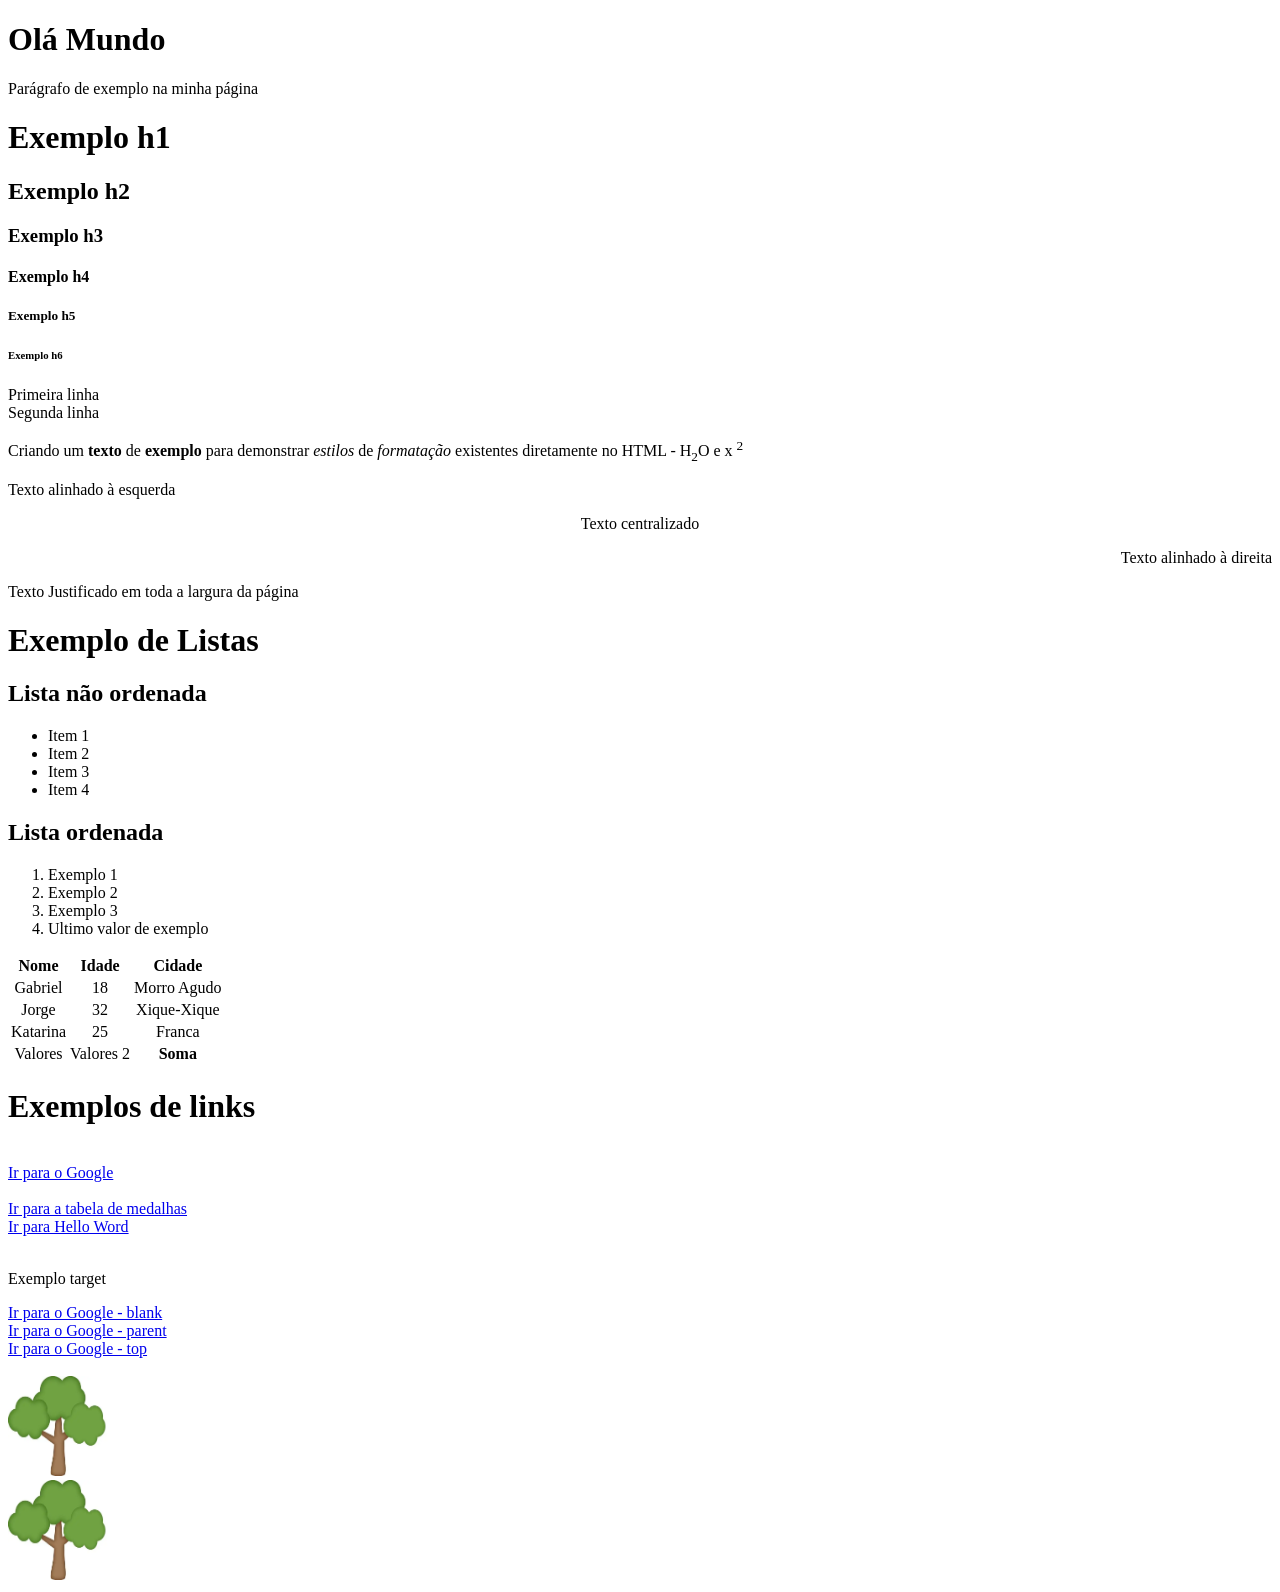
<file: index.html>
<!DOCTYPE html>
<html lang="en">
<head>
    <meta charset="UTF-8">
    <meta name="viewport" content="width=device-width, initial-scale=1.0">
    <title>Minha primeira página</title>
    <link rel="icon" href="https://static.vecteezy.com/system/resources/previews/000/422/558/original/vector-webpage-icon.jpg" type="image/png">
</head>
<body>
    <h1 id="secao-inicio">Olá Mundo</h1>
    <p>Parágrafo de exemplo na minha página</p>

    <h1>Exemplo h1</h1>
    <h2>Exemplo h2</h2>
    <h3>Exemplo h3</h3>
    <h4>Exemplo h4</h4>
    <h5>Exemplo h5</h5>
    <h6>Exemplo h6</h6>

    <p>
        Primeira linha <br>
        Segunda linha
    </p>

    <P>Criando um <strong>texto</strong> de <b>exemplo</b> para demonstrar <i>estilos</i> de <em>formatação</em> existentes diretamente no HTML - H<sub>2</sub>O e x <sup>2</sup></P>
    
    <p align="left">Texto alinhado à esquerda</p>
    <p align="center">Texto centralizado</p>
    <p align="right">Texto alinhado à direita</p>
    <p align="justify">Texto Justificado em toda a largura da página</p>

    <h1>Exemplo de Listas</h1>

    <h2>Lista não ordenada</h2>
    <ul>
        <li>Item 1</li>
        <li>Item 2</li>
        <li>Item 3</li>
        <li>Item 4</li>
    </ul>
    <h2>Lista ordenada</h2>
    <ol>
        <li>Exemplo 1</li>
        <li>Exemplo 2</li>
        <li>Exemplo 3</li>
        <li>Ultimo valor de exemplo</li>
    </ol>

    <table>
        <thead>
            <tr>
                <th>Nome</th>
                <th>Idade</th>
                <th>Cidade</th>
            </tr>
        </thead>
        <tbody>
            <tr>
                <td align="center">Gabriel</td>
                <td align="center">18</td>
                <td align="center">Morro Agudo</td>
            </tr>
            <tr>
                <td align="center">Jorge</td>
                <td align="center">32</td>
                <td align="center">Xique-Xique</td>
            </tr>
            <tr>
                <td align="center">Katarina</td>
                <td align="center">25</td>
                <td align="center">Franca</td>
            </tr>
        </tbody>
        <tfoot>
            <tr>
                <td align="center">Valores</td>
                <td align="center">Valores 2</td>
                <th>Soma</th>
            </tr>
        </tfoot>
    </table>

    <h1>Exemplos de links</h1>
    <br>

    <a href="https://www.google.com/">Ir para o Google</a>
    <br>
    <br>
    <a href="./Exemplo-table/table.html">Ir para a tabela de medalhas</a>
    <br>
    <a href="#secao-inicio">Ir para Hello Word</a>
    <br>
    <br>
    <p>Exemplo target</p>
    <a href="https://www.google.com/" target="_blank">Ir para o Google - blank</a>
    <br>
    <a href="https://www.google.com/" target="_parent">Ir para o Google - parent</a>
    <br>
    <a href="https://www.google.com/" target="_top">Ir para o Google - top</a>
    <br>
    <br>
    <img src="./arvore2.jpg" alt="Logotipo da empresa" width="100" height="100">

    <br>
    <a href="https://ww.google.com" target="_blank">
        <img src="./arvore2.jpg" alt="Logotipo da empresa" width="100" height="100">


    </a>

</body>
</html>
</file>
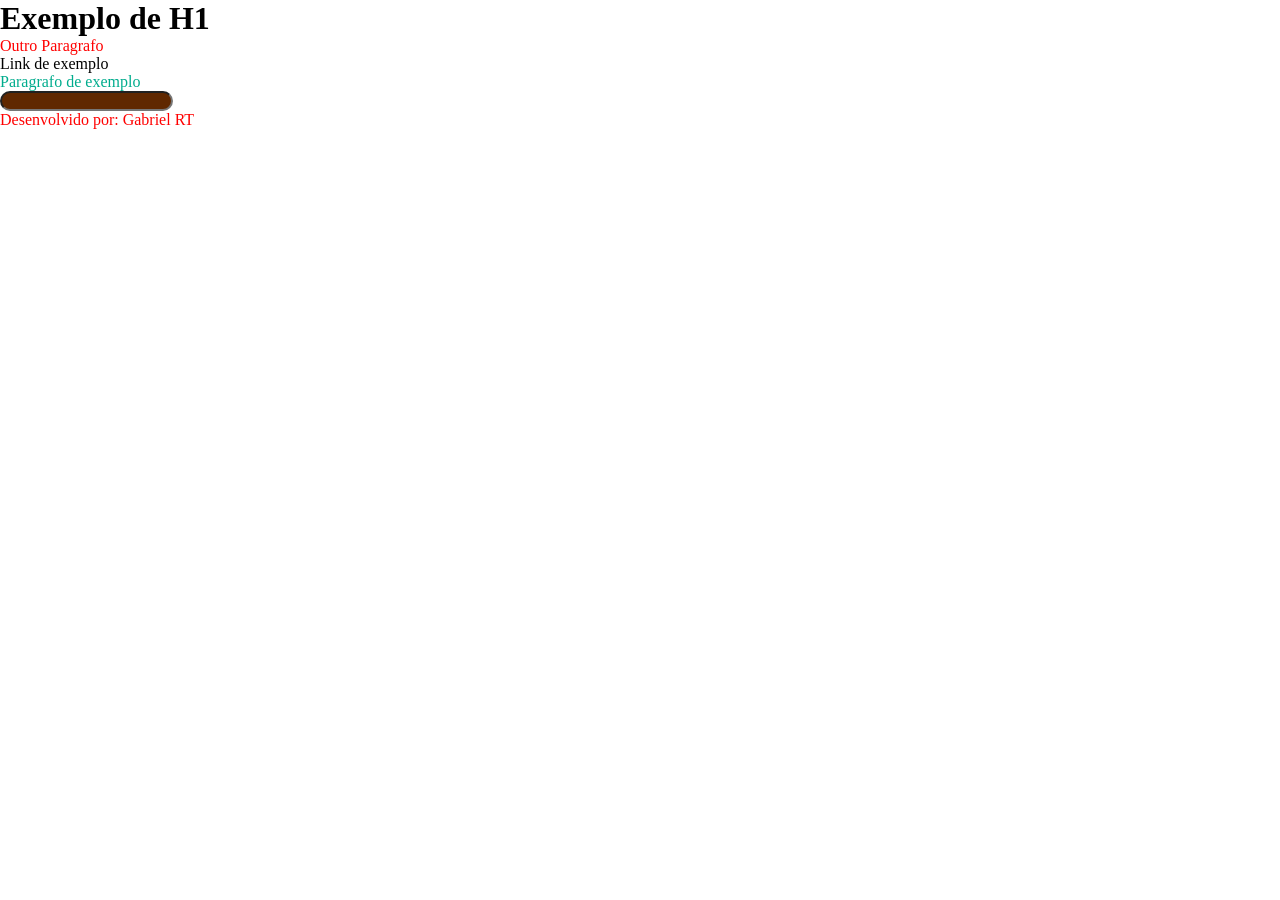
<file: exemplo-css/index.html>
<!DOCTYPE html>
<html lang="pt-BR">
<head>
    <meta charset="UTF-8">
    <meta name="viewport" content="width=device-width, initial-scale=1.0">
    <title>Exemplo CSS</title>
    <link rel="stylesheet" href="./styles.css"/>
</head>
<body>
    <header>
        <h1>Exemplo de H1</h1>
        <p>Outro Paragrafo</p>
    </header>
    <main>
        <a>Link de exemplo</a>
        <p class="exemplo-classe">Paragrafo de exemplo</p>
        <input type="email" name="email" id="email" style="background-color: rgb(96, 40, 0);"/>
    </main>
    <footer>
        <p> Desenvolvido por: Gabriel RT</p>
    </footer>
</body>
</html>
</file>
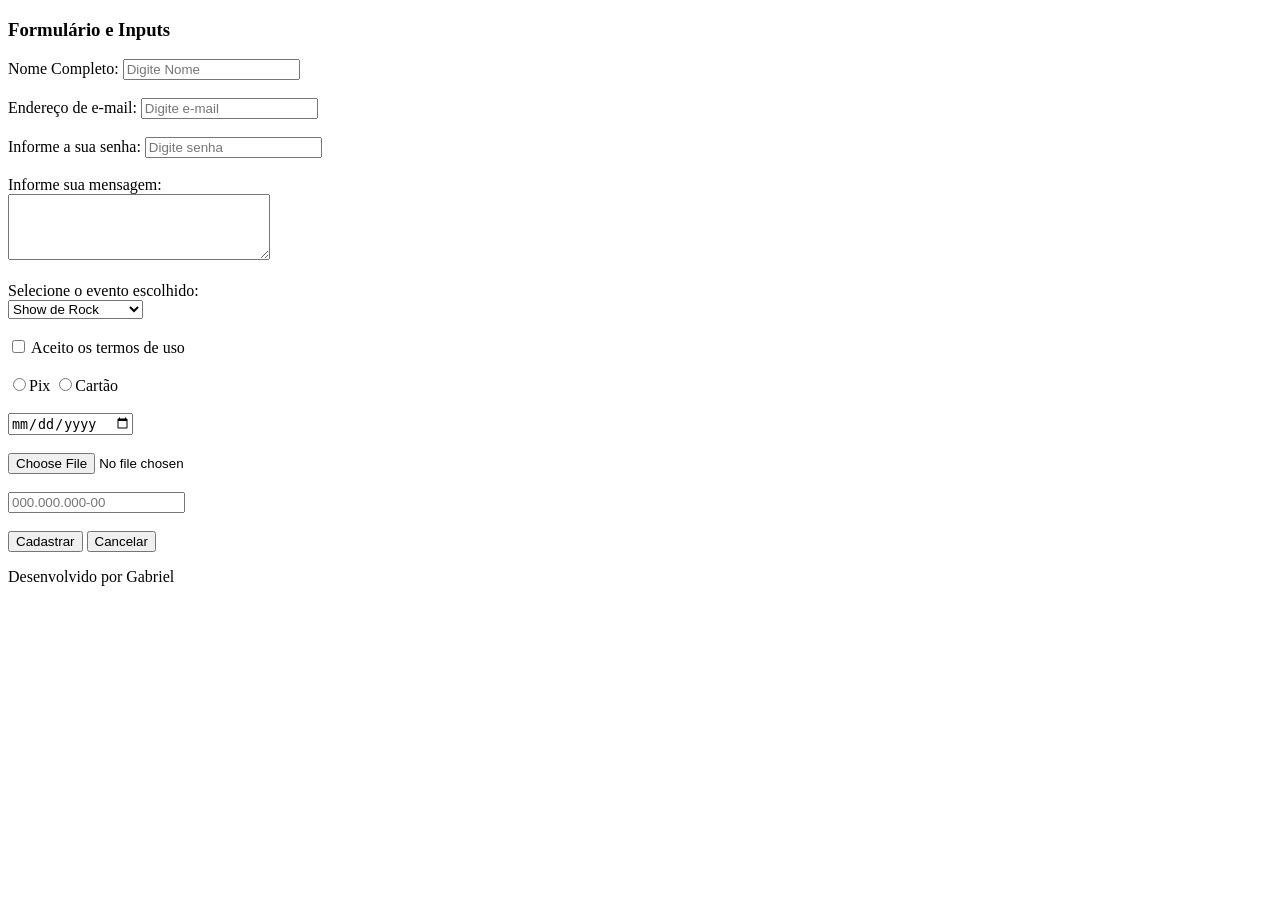
<file: Exemplo-form/index.html>
<!DOCTYPE html>
<html lang="pt-BR">
<head>
    <meta charset="UTF-8">
    <meta name="viewport" content="width=device-width, initial-scale=1.0">
    <title>Exemplo formulário html</title>
</head>
<body>
    <header>
        <h3>Formulário e Inputs</h3>
    </header>
    <main>
        <form id="registerForm" method="POST">
            <label for="nome"> Nome Completo: </label>
            <input type="text" id="nome" name="nome" placeholder="Digite Nome" required/>
            <br>
            <br>
            <label for="email">Endereço de e-mail: </label>
            <input type="email" id="email" name="email" placeholder="Digite e-mail" required/>
            <br>
            <br>
            <label for="senha"> Informe a sua senha: </label>
            <input type="password" id="senha" name="senha" placeholder="Digite senha" required minlength="8" title="A senha deve ter no minimo 8 caracteres"/>
            <br>
            <br>
            <label for="mensagem" >Informe sua mensagem: </label>
            <br>
            <textarea id="mensagem" name="mensagem" rows="4" cols="30"></textarea>
            <br>
            <br>
            <label for="evento">Selecione o evento escolhido: </label>
            <br>
            <!-- tag de seletor, ao slecionar uma das opções do value da option é atribuido ao name do select -->
            <!-- key:value -->
            <!-- evento:teatro -->
            <select id="evento" name="evento">
                <option value="rock">Show de Rock</option>
                <option value="modao">Show de Sertanejo</option>
                <option value="teatro">Teatro: Comédia</option>

            </select>
            <br>
            <br>
            <!-- <input checkbox -> Opção de multipla escolha -->
             <label for="termos">
                <input type="checkbox" id="termos" name="termos" required/>
                Aceito os termos de uso
             </label>
            <br>
            <br>
            <!-- Input type radio - Escolha única -->
            <label><input type="radio" name="pagamento" value="pix"/>Pix</label>
            <label><input type="radio" name="pagamento" value="cartao"/>Cartão</label>
            <br>
            <br>
            <input type="date"/>
            <br>
            <br>
            <input type="file"/>
            <br>
            <br>
            <input type="text" id="cpf" name="cpf" placeholder="000.000.000-00" required pattern="\d{3}\.\d{3}\.\d{3}-\d{2}" title="Formato esperado: 000.000.000-00"/>
             <!-- Para o type radio funcionar ambos os inputs devem compartilhar o mesmo name -->
            <br>
            <br>
            <input type="submit" value="Cadastrar"/>
            <button type="button" onclick="">Cancelar</button>
            
        </form>
    </main>
    <footer>
        <p>Desenvolvido por Gabriel</p>
    </footer>
    
    <script>
        document.getElementById('registerForm').addEventListener('submit',function(event)
        {
            event.preventDefault(); // impede o comportamento padrão de envio do formuçário (recarregamento)
            const nome = document.getElementById('nome').value;
            alert('Ola, '+nome+', cadastro enviado com sucesso');
        })
    </script>
</body>
</html>
</file>
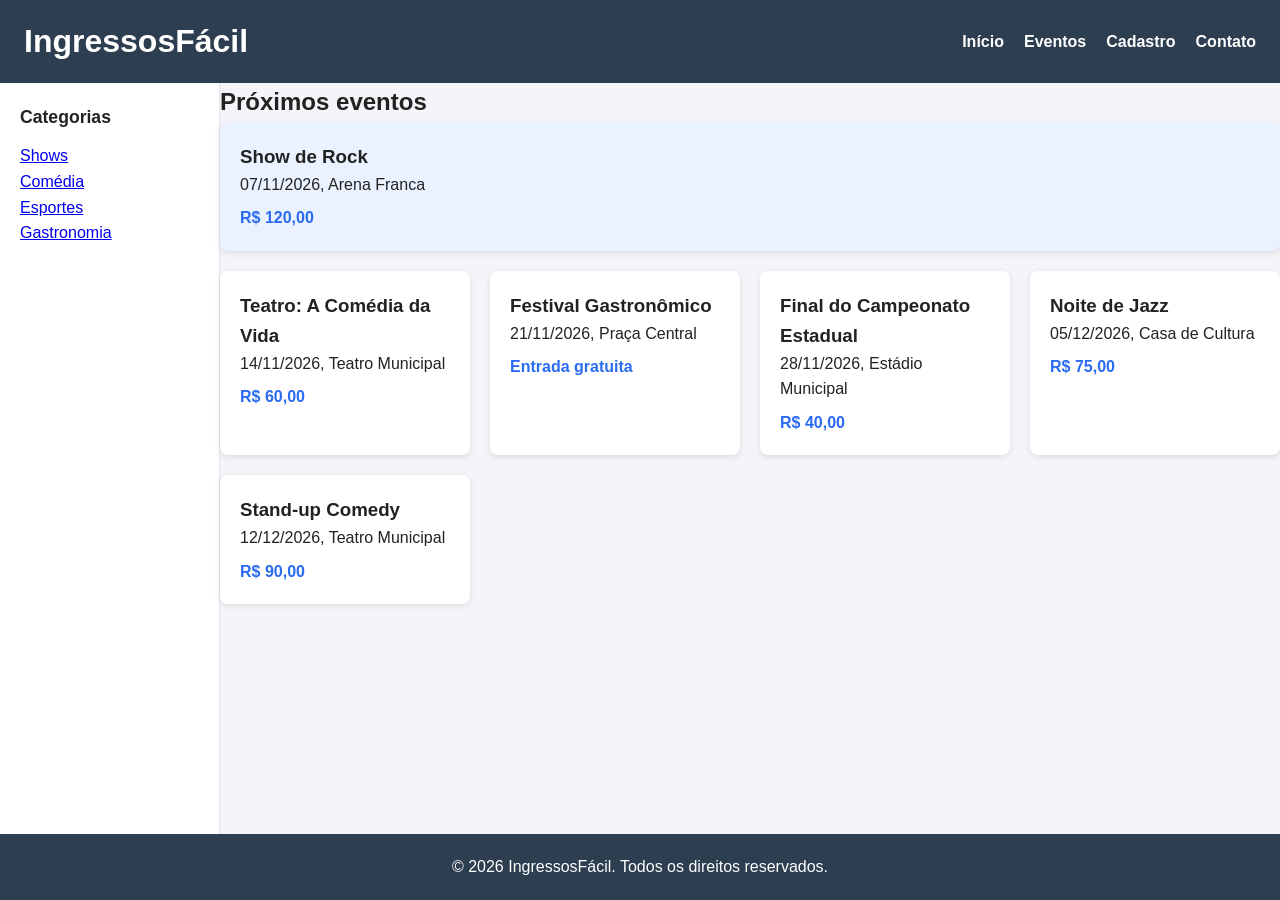
<file: Exemplo-grid/index.html>
<!DOCTYPE html>
<html lang="pt-BR">
<head>
    <meta charset="UTF-8">
    <meta name="viewport" content="width=device-width, initial-scale=1.0">
    <title>IngressosFácil</title>
    <link rel="stylesheet" href="styles.css">
</head>
<body>

    <header class="topo">
        <h1>IngressosFácil</h1>
        <nav class="menu-horizontal">
            <ul>
                <li><a href="index.html" class="ativo">Início</a></li>
                <li><a href="#eventos">Eventos</a></li>
                <li><a href="cadastro.html">Cadastro</a></li>
                <li><a href="#contato">Contato</a></li>
            </ul>
        </nav>
    </header>

    <aside class="lateral">
        <h2>Categorias</h2>
        <nav class="menu-vertical">
            <ul>
                <li><a href="#">Shows</a></li>
                <li><a href="#">Comédia</a></li>
                <li><a href="#">Esportes</a></li>
                <li><a href="#">Gastronomia</a></li>
            </ul>
        </nav>
    </aside>

    <main class="conteudo">
        <section id="eventos">
            <h2>Próximos eventos</h2>
            <div class="grade-eventos">
                <article class="evento destaque">
                    <h3>Show de Rock</h3>
                    <p>07/11/2026, Arena Franca</p>
                    <p class="preco">R$ 120,00</p>
                </article>
                <article class="evento">
                    <h3>Teatro: A Comédia da Vida</h3>
                    <p>14/11/2026, Teatro Municipal</p>
                    <p class="preco">R$ 60,00</p>
                </article>
                <article class="evento">
                    <h3>Festival Gastronômico</h3>
                    <p>21/11/2026, Praça Central</p>
                    <p class="preco">Entrada gratuita</p>
                </article>
                <article class="evento">
                    <h3>Final do Campeonato Estadual</h3>
                    <p>28/11/2026, Estádio Municipal</p>
                    <p class="preco">R$ 40,00</p>
                </article>
                <article class="evento">
                    <h3>Noite de Jazz</h3>
                    <p>05/12/2026, Casa de Cultura</p>
                    <p class="preco">R$ 75,00</p>
                </article>
                <article class="evento">
                    <h3>Stand-up Comedy</h3>
                    <p>12/12/2026, Teatro Municipal</p>
                    <p class="preco">R$ 90,00</p>
                </article>
            </div>
        </section>
    </main>

    <footer class="rodape">
        <p id="contato">&copy; 2026 IngressosFácil. Todos os direitos reservados.</p>
    </footer>
</file>
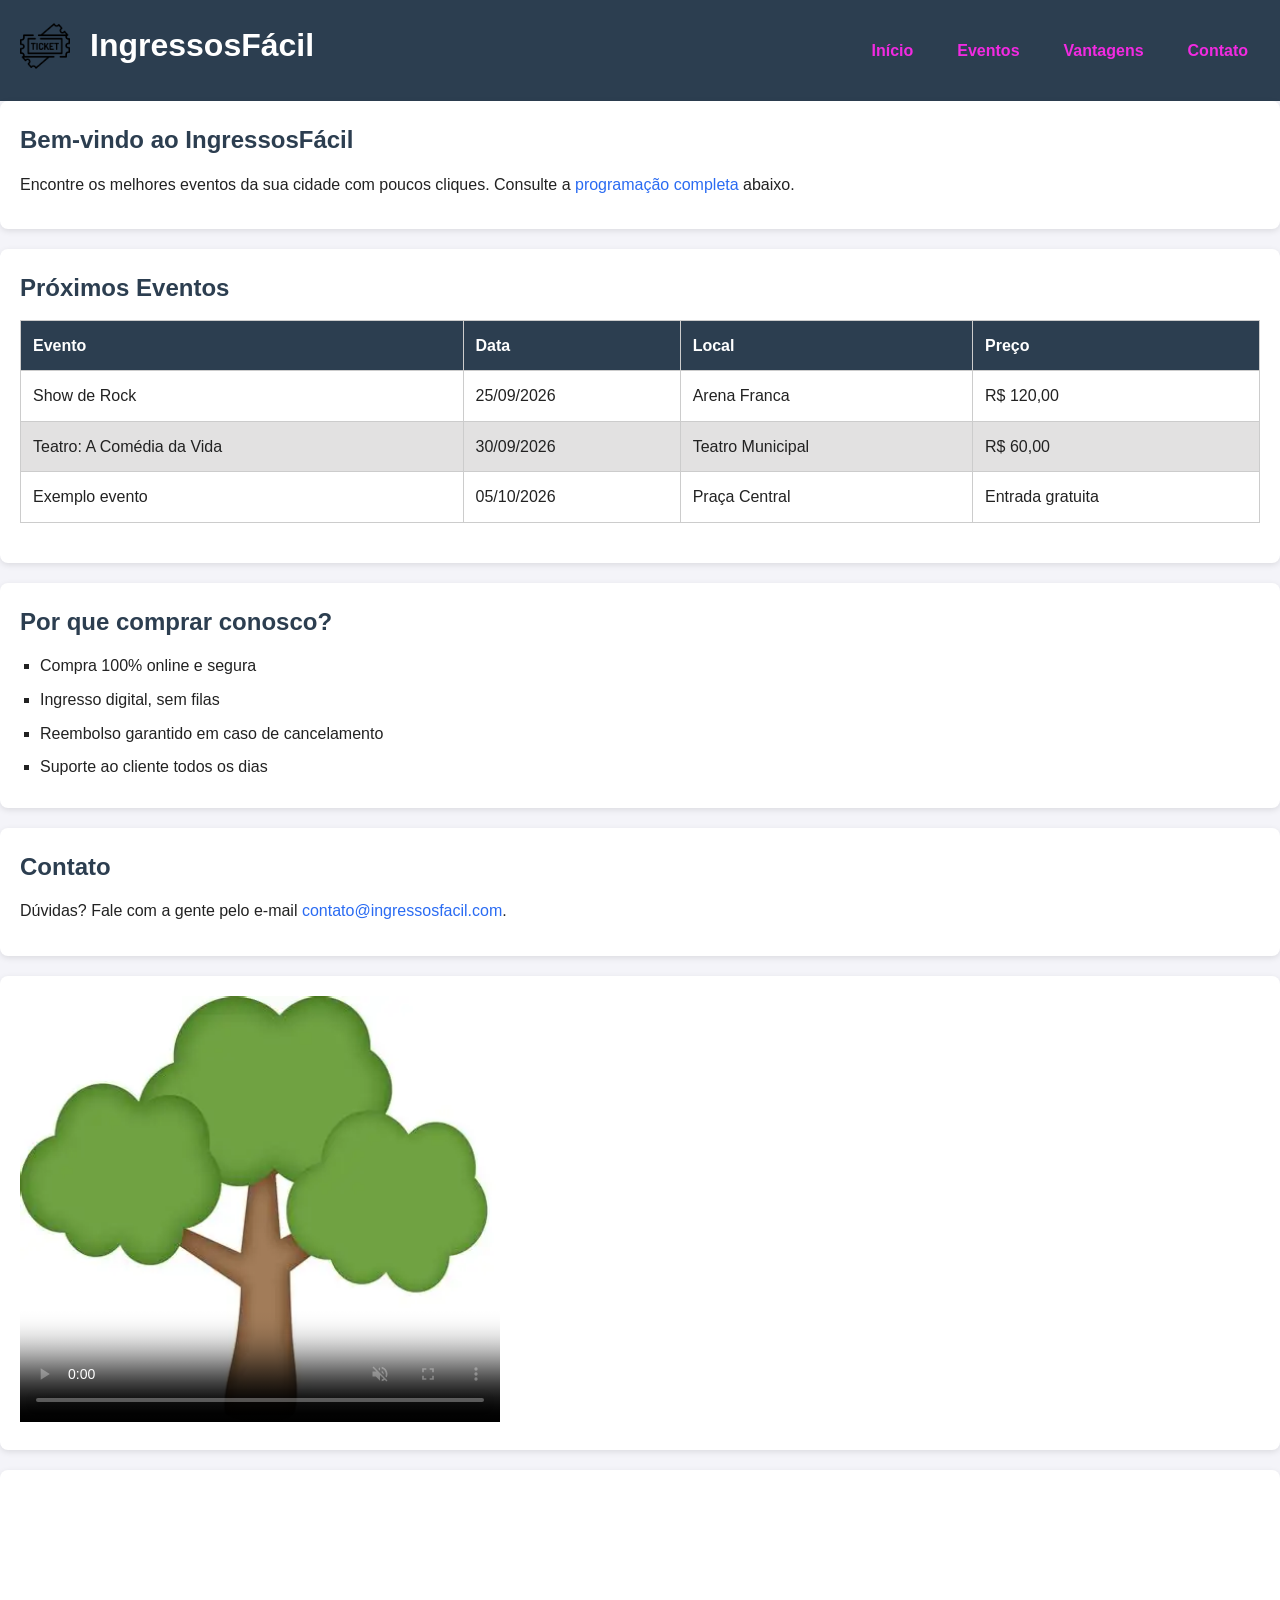
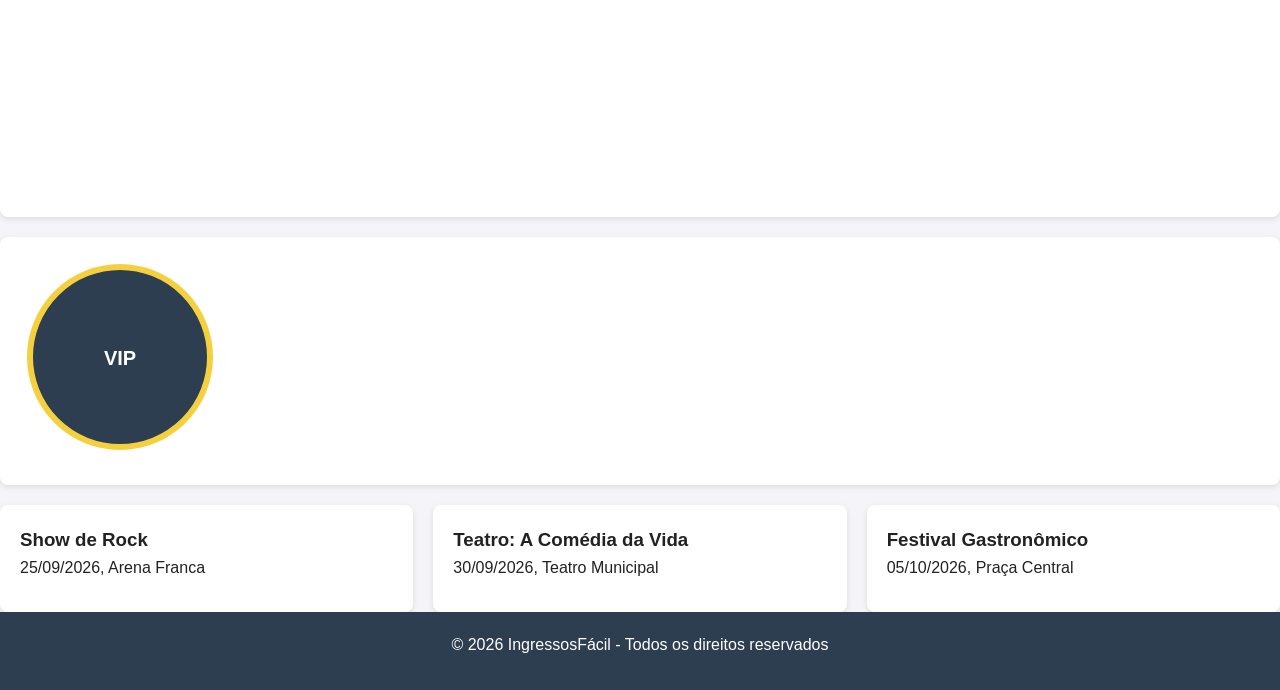
<file: Exemplo-Propriedades-CSS/index.html>
<!DOCTYPE html>
<html lang="pt-BR">
<head>
    <meta charset="UTF-8">
    <meta name="viewport" content="width=device-width, initial-scale=1.0">
    <title>IngressosFácil</title>
    <link rel="stylesheet" href="styles.css">
</head>
<body>

    <header>
        <div class="logo">
            <img src="ticket.png" alt="Logo do site">
            <h1>IngressosFácil</h1>
        </div>
        <nav>
            <ul>
                <li><a href="#home">Início</a></li>
                <li><a href="#eventos">Eventos</a></li>
                <li><a href="#vantagens">Vantagens</a></li>
                <li><a href="#contato">Contato</a></li>
            </ul>
        </nav>
    </header>

    <main>
        <section id="home">
            <h2>Bem-vindo ao IngressosFácil</h2>
            <p>Encontre os melhores eventos da sua cidade com poucos cliques. Consulte a <a href="#eventos">programação completa</a> abaixo.</p>
        </section>

        <section id="eventos">
            <h2>Próximos Eventos</h2>
            <table>
                <thead>
                    <tr>
                        <th>Evento</th>
                        <th>Data</th>
                        <th>Local</th>
                        <th>Preço</th>
                    </tr>
                </thead>
                <tbody>
                    <tr>
                        <td>Show de Rock</td>
                        <td>25/09/2026</td>
                        <td>Arena Franca</td>
                        <td>R$ 120,00</td>
                    </tr>
                    <tr>
                        <td>Teatro: A Comédia da Vida</td>
                        <td>30/09/2026</td>
                        <td>Teatro Municipal</td>
                        <td>R$ 60,00<tronômico</td>
                    </tr>
                    <tr>
                        <td>Exemplo evento</td>
                        <td>05/10/2026</td>
                        <td>Praça Central</td>
                        <td>Entrada gratuita</td>
                    </tr>
                </tbody>
            </table>
        </section>

        <section id="vantagens">
            <h2>Por que comprar conosco?</h2>
            <ul>
                <li>Compra 100% online e segura</li>
                <li>Ingresso digital, sem filas</li>
                <li>Reembolso garantido em caso de cancelamento</li>
                <li>Suporte ao cliente todos os dias</li>
            </ul>
        </section>

        <section id="contato">
            <h2>Contato</h2>
            <p>Dúvidas? Fale com a gente pelo e-mail <a href="mailto:contato@ingressosfacil.com">contato@ingressosfacil.com</a>.</p>
        </section>

        <section id="video">
            <video id="videoEvento" width="480" poster="../arvore2.jpg" controls muted autoplay loop>
                <source src="./video.mp4" type="video/mp4">
                Seu navegador não suporta a execução deste vídeo
            </video>
        </section>

        <section>
            <iframe
            src="https://www.google.com/maps/embed?pb..."
            width="100%"
            height="300"
            loading="lazy"
            style="border:0;"
            allowfullscreen
            >


            </iframe>
        </section>

        <section id="exemplo-canvas">
            <canvas id="seloEvento" width="200" height="200">


            </canvas>
        </section>
    </main>

    <section>
        <div class="eventos-container">
            <div class="evento-item">
                    <h3>Show de Rock</h3>
                    <p>25/09/2026, Arena Franca</p>
            </div>
            <div class="evento-item">
                    <h3>Teatro: A Comédia da Vida</h3>
                    <p>30/09/2026, Teatro Municipal</p>
            </div>
            <div class="evento-item">
                    <h3>Festival Gastronômico</h3>
                    <p>05/10/2026, Praça Central</p>
            </div>
        </div>
    </section>


    <footer>
        <p>&copy; 2026 IngressosFácil - Todos os direitos reservados</p>
    </footer>

    <script>
        const canvas = document.getElementById('seloEvento');
        const ctx = canvas.getContext('2d');
        ctx.beginPath();
        ctx.arc(100, 100, 90, 0, Math.PI * 2);
        ctx.fillStyle = '#2c3e50';
        ctx.fill();

        ctx.beginPath();
        ctx.arc(100, 100, 90, 0, Math.PI * 2);
        ctx.strokeStyle = '#f4d03f';
        ctx.lineWidth = 6;
        ctx.stroke();

        ctx.fillStyle = '#ffffff';
        ctx.font = 'bold 20px Arial';
        ctx.textAlign = 'center';
        ctx.fillText('VIP', 100, 108);
    </script>
</file>
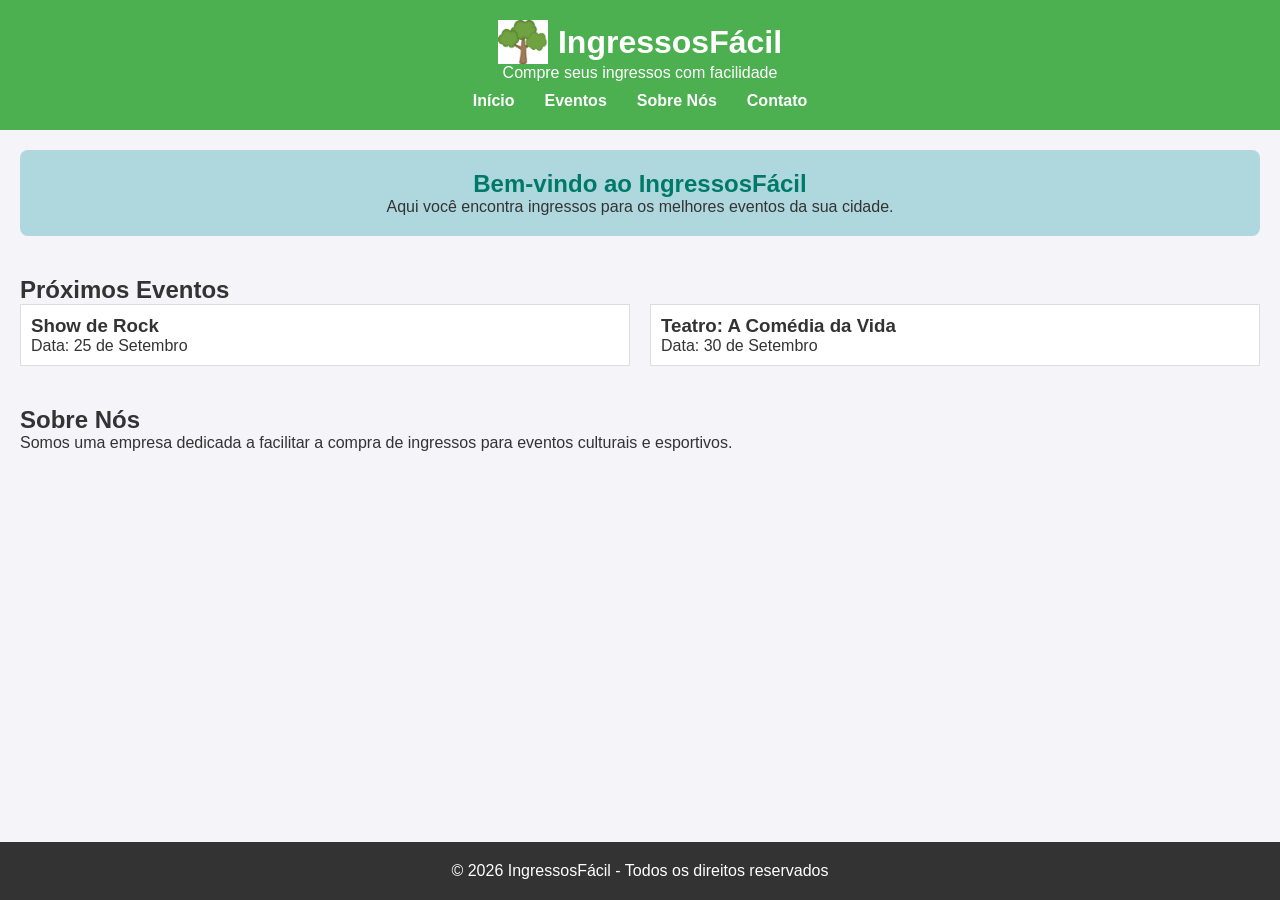
<file: venda-ingressos/index.html>
<!DOCTYPE html>
<html lang="pt-BR">
<head>
    <meta charset="UTF-8">
    <meta name="viewport" content="width=device-width, initial-scale=1.0">
    <title>Página Inicial - Venda de Ingressos</title>
    <link rel="stylesheet" href="styles.css">
</head>
<body>

    <header>
        <div class="logo">
            <img src="../arvore2.jpg" alt="Logo do site">
            <h1>IngressosFácil</h1>
        </div>
        <p>Compre seus ingressos com facilidade</p>
        <nav>
            <ul>
                <li><a href="#home">Início</a></li>
                <li><a href="#eventos">Eventos</a></li>
                <li><a href="#sobre">Sobre Nós</a></li>
                <li><a href="#contato">Contato</a></li>
            </ul>
        </nav>
    </header>

    <main>
        <section id="home">
            <h2>Bem-vindo ao IngressosFácil</h2>
            <p>Aqui você encontra ingressos para os melhores eventos da sua cidade.</p>
        </section>

        <section id="eventos">
            <h2>Próximos Eventos</h2>
            <div class="eventos-container">
                <div class="evento-item">
                    <h3>Show de Rock</h3>
                    <p>Data: 25 de Setembro</p>
                </div>
                <div class="evento-item">
                    <h3>Teatro: A Comédia da Vida</h3>
                    <p>Data: 30 de Setembro</p>
                </div>
            </div>
        </section>

        <section id="sobre">
            <h2>Sobre Nós</h2>
            <p>Somos uma empresa dedicada a facilitar a compra de ingressos para eventos culturais e esportivos.</p>
        </section>
    </main>

    <footer>
        <p>&copy; 2026 IngressosFácil - Todos os direitos reservados</p>
    </footer>
</body>
</html>
</file>
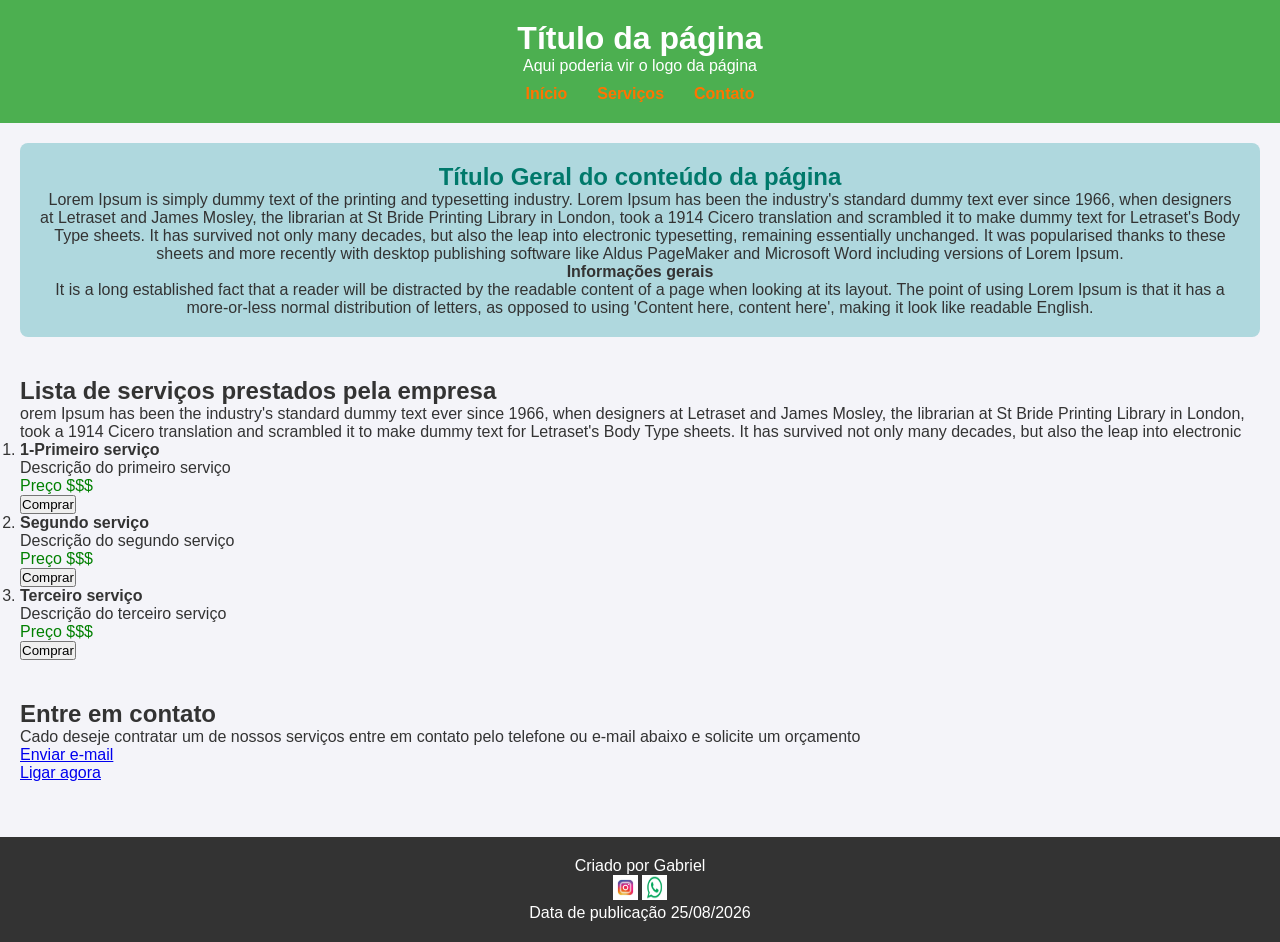
<file: semantica.html>
<!DOCTYPE html>
<html lang="pt-BR">

<head>
    <meta charset="UTF-8">
    <meta name="viewport" content="width=device-width, initial-scale=1.0">
    <title>Exemplo estrutura Semântica no HTML</title>
    <link rel="stylesheet" href="./venda-ingressos/styles.css">
</head>

<body>
    <header>
        <h1>Título da página</h1>
        <p>Aqui poderia vir o logo da página</p>
        <nav>
            <ul>
                <li><a href="#home" style="text-decoration: none ; color: rgb(255, 115, 0)">Início</a></li>
                <li><a href="#services" style="text-decoration: none ; color: rgb(255, 115, 0)">Serviços</a></li>
                <li><a href="#contact" style="text-decoration: none ; color: rgb(255, 115, 0)">Contato</a></li>
            </ul>
        </nav>

    </header>

    <main>
        <section id="home">
            <h2>Título Geral do conteúdo da página</h2>
            <p>Lorem Ipsum is simply dummy text of the printing and typesetting industry. Lorem Ipsum has been the
                industry's standard dummy text ever since 1966, when designers at Letraset and James Mosley, the
                librarian at St Bride Printing Library in London, took a 1914 Cicero translation and scrambled it to
                make dummy text for Letraset's Body Type sheets. It has survived not only many decades, but also the
                leap into electronic typesetting, remaining essentially unchanged. It was popularised thanks to these
                sheets and more recently with desktop publishing software like Aldus PageMaker and Microsoft Word
                including versions of Lorem Ipsum.</p>

            <article>
                <h4>Informações gerais</h4>
                It is a long established fact that a reader will be distracted by the readable content of a page when
                looking at its layout. The point of using Lorem Ipsum is that it has a more-or-less normal distribution
                of letters, as opposed to using 'Content here, content here', making it look like readable English.
            </article>
        </section>
        <section id="services">
            <h2> Lista de serviços prestados pela empresa </h2>
            <p>
                orem Ipsum has been the industry's standard dummy text ever since 1966, when designers at Letraset and
                James Mosley, the librarian at St Bride Printing Library in London, took a 1914 Cicero translation and
                scrambled it to make dummy text for Letraset's Body Type sheets. It has survived not only many decades,
                but also the leap into electronic
            </p>
            <ol>
                <li>
                    <div>
                        <h4>1-Primeiro serviço</h4>
                        <p>Descrição do primeiro serviço</p>
                        <p style="color:green">Preço $$$</p>
                        <button>Comprar</button>
                    </div>
                </li>
                <li>
                    <div>
                        <h4>Segundo serviço</h4>
                        <p>Descrição do segundo serviço</p>
                        <p style="color:green">Preço $$$</p>
                        <button>Comprar</button>
                    </div>
                </li>
                <li>
                    <div>
                        <h4>Terceiro serviço</h4>
                        <p>Descrição do terceiro serviço</p>
                        <p style="color:green">Preço $$$</p>
                        <button>Comprar</button>
                    </div>
                </li>
            </ol>
        </section>
        <section id="contact">
            <h2> Entre em contato </h2>
            <p> Cado deseje contratar um de nossos serviços entre em contato pelo telefone ou e-mail abaixo e solicite
                um orçamento</p>

            <a href="mailto:contato@exemplo.com">Enviar e-mail</a>
            <br>
            <a href="tel:+5511999999999">Ligar agora</a>
        </section>
    </main>
    <footer>
        <p>Criado por Gabriel</p>
        <img src="./imagens/Instagram.jpg" alt="Icone-Instagram" width="25" height="25">
        <img src="./imagens/Whatsapp.jpg" alt="Icone-WhatsApp" width="25" height="25">
        <p>Data de publicação 25/08/2026</p>
    </footer>

</body>

</html>
</file>
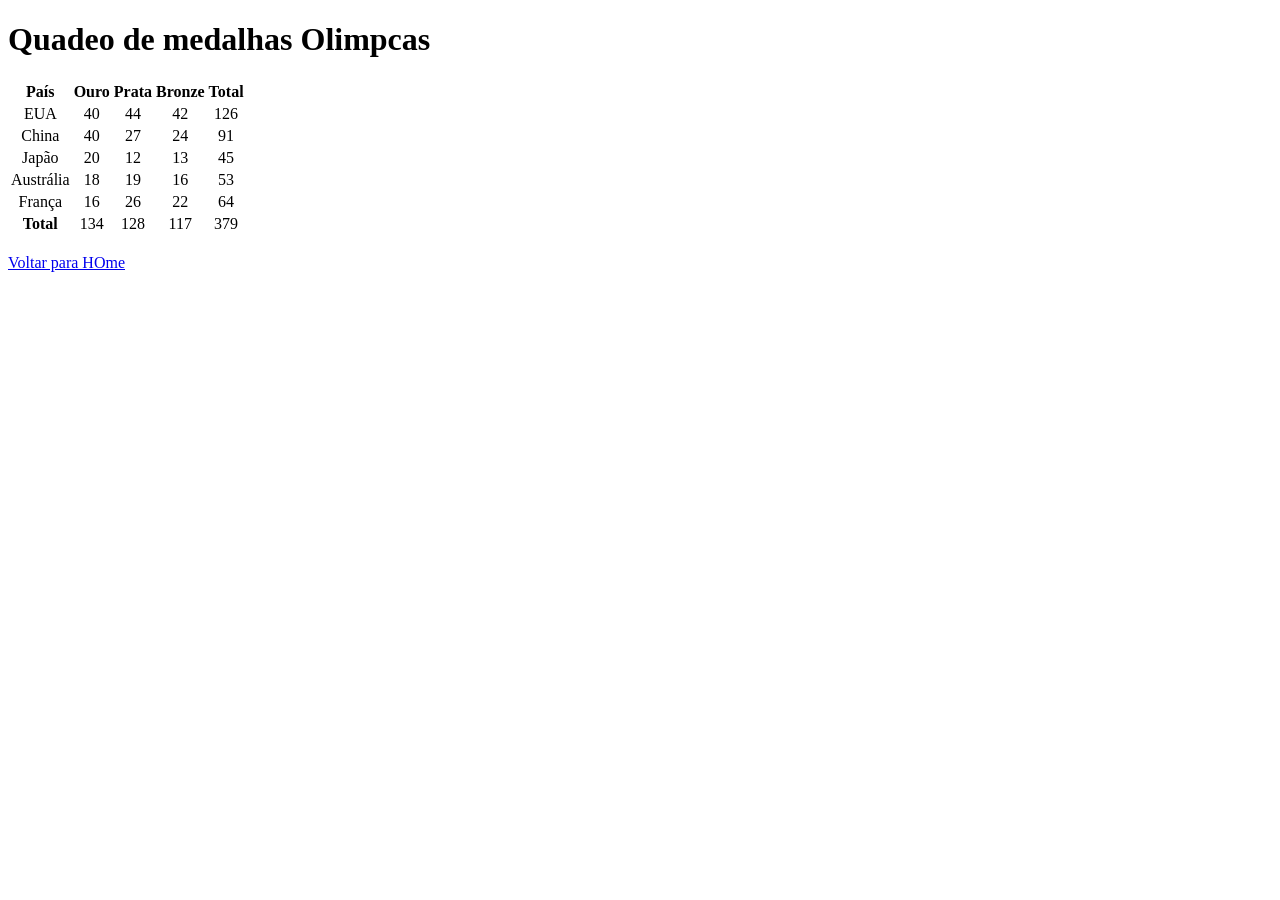
<file: Exemplo-table/table.html>
<!DOCTYPE html>
<html lang="en">

<head>
    <meta charset="UTF-8">
    <meta name="viewport" content="width=device-width, initial-scale=1.0">
    <title>Página de exemplo - Table</title>
</head>

<body>
    <h1>Quadeo de medalhas Olimpcas</h1>
    <table>
        <thead>
            <tr>
                <th>País</th>
                <th>Ouro</th>
                <th>Prata</th>
                <th>Bronze</th>
                <th>Total</th>
            </tr>
        </thead>
        <tbody>
            <tr>
                <td align="center">EUA</td>
                <td align="center">40</td>
                <td align="center">44</td>
                <td align="center">42</td>
                <td align="center">126</td>
            </tr>
            <tr>
                <td align="center">China</td>
                <td align="center">40</td>
                <td align="center">27</td>
                <td align="center">24</td>
                <td align="center">91</td>
            </tr>
            <tr>
                <td align="center">Japão</td>
                <td align="center">20</td>
                <td align="center">12</td>
                <td align="center">13</td>
                <td align="center">45</td>
            </tr>
            <tr>
                <td align="center">Austrália</td>
                <td align="center">18</td>
                <td align="center">19</td>
                <td align="center">16</td>
                <td align="center">53</td>
            </tr>
            <tr>
                <td align="center">França</td>
                <td align="center">16</td>
                <td align="center">26</td>
                <td align="center">22</td>
                <td align="center">64</td>
            </tr>
        </tbody>
        <tfoot>
            <tr>
                <th>Total</th>
                <td align="center">134</td>
                <td align="center">128</td>
                <td align="center">117</td>
                <td align="center">379</td>
            </tr>
        </tfoot>
    </table>

    <br>
    <a href="../index.html">Voltar para HOme</a>

</body>

</html>
</file>
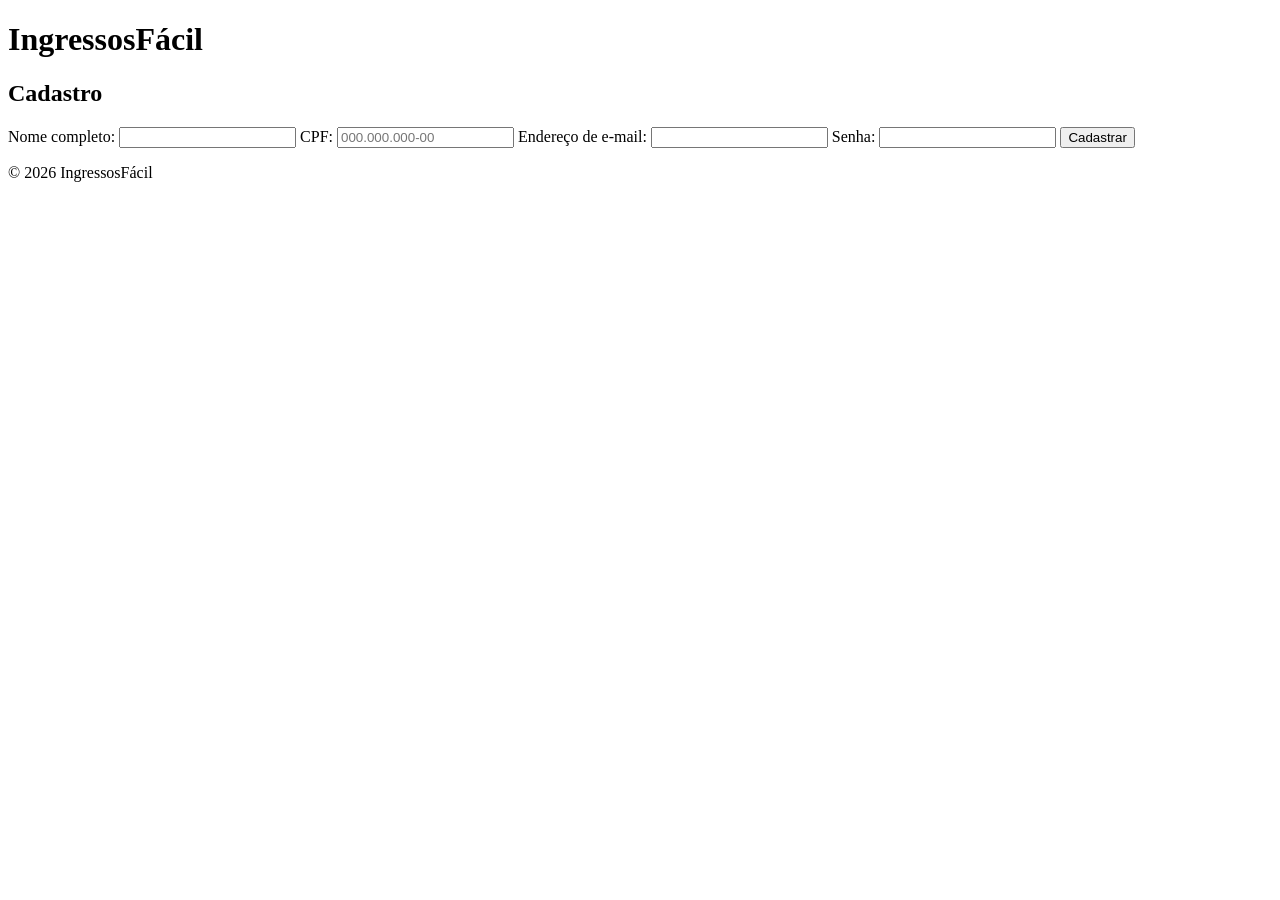
<file: venda-ingressos/cadastro.html>
<!DOCTYPE html>
<html lang="pt-BR">
<head>
    <meta charset="UTF-8">
    <meta name="viewport" content="width=device-width, initial-scale=1.0">
    <title>Cadastro - IngressosFácil</title>
</head>
<body>
    <header>
        <h1>IngressosFácil</h1>
    </header>

    <main>
        <section id="home">
            <h2>Cadastro</h2>
        </section>
        <section>
            <form id="registerForm" method="POST">
                <label for="nome">Nome completo:</label>
                <input type="text" id="nome" name="nome" required minlength="3" />

                <label for="cpf">CPF:</label>
                <input
                    type="text"
                    id="cpf"
                    name="cpf"
                    required
                    pattern="\d{3}\.\d{3}\.\d{3}-\d{2}"
                    placeholder="000.000.000-00"
                    title="Formato esperado: 000.000.000-00"
                />

                <label for="email">Endereço de e-mail:</label>
                <input type="email" id="email" name="email" required />

                <label for="senha">Senha:</label>
                <input type="password" id="senha" name="senha" required minlength="8" />

                <input type="submit" value="Cadastrar" />
            </form>
        </section>
    </main>

    <footer>
        <p>&copy; 2026 IngressosFácil</p>
    </footer>

    <script>
        document.getElementById('registerForm').addEventListener('submit', function (event) {
            event.preventDefault();

            const nome = document.getElementById('nome').value;
            const cpf = document.getElementById('cpf').value;
            const email = document.getElementById('email').value;

            alert(`Cadastro recebido!\nNome: ${nome}\nCPF: ${cpf}\nE-mail: ${email}`);
        });
    </script>
</body>
</html>
</file>
<file: exemplo-css/styles.css>
*{ /*Seletor universal*/
    margin: 0;  /*margin é o espaço externo*/
    padding: 0; /*podding é o espaço interno*/
    box-sizing: border-box;
}

/*Seletor por TAG*/
p{
    color:rgb(255, 0, 0);
}

/*Seletor por classe*/
.exemplo-classe{
    color: rgb(0, 172, 141);
}

/*Seletor por ID*/
#email{
    background-color: goldenrod;
    height: 20px;
    border-radius: 25px;
}
</file>
<file: Exemplo-grid/styles.css>
*{
    margin: 0;
    padding: 0;
    box-sizing: border-box;
}


body {
    font-family: 'Segoe UI', Arial, sans-serif;
    line-height: 1.6;
    background-color: #f4f4f9;
    color: #222;
    min-height: 100vh; /* 100% */
    display: grid;
    grid-template-columns: 220px 1fr;
    grid-template-rows: auto 1fr auto;
    grid-template-areas: 
    "topo topo"
    "lateral conteudo"
    "rodape rodape";
}

.topo {grid-area: topo;}
.lateral {grid-area: lateral;}
.conteudo {grid-area: conteudo;}
.rodape {grid-area: rodape}


/* Iniciando a criação do Grid */
.grade-eventos{
    display: grid;
    grid-template-columns: repeat(auto-fit, minmax(250px, 1fr)); /*(minmax) o valor minimo é 250px e vai até uma fração (1fr)*/
    gap: 20px; 
}

/* auto-fit O navegador cria quantas colunas forém possiveis de no minimo 250px */

/* (grid-template-columns: 1fr 1fr 1fr;) cria o template de colunas, o 1fr é cada coluna, ou seja, 3 colunas */

.evento{
    background-color: #fff;
    padding: 20px;
    border-radius: 8px;
    box-shadow: 0 2px 6px rgb(0, 0, 0, 0.1);
}


.evento .preco{
    margin-top: 8px;
    font-weight: bold;
    color: #2a6bf2;
}

.destaque {
    grid-column: 1/ -1;
    background-color: #eaf1ff;
}


.topo{
    display: flex;
    justify-content: space-between;
    align-items: center;
    flex-wrap: wrap;
    gap: 12px;
    padding: 16px 24px;
    background-color: #2c3e50;
    color: #fff;
}

.menu-horizontal ul {
    display: flex;
    list-style: none;
    gap: 20px;
}

.menu-horizontal a{
    color: #fff;
    text-decoration: none;
    font-weight: bold;
}

/* ===== Lateral ===== */
.lateral {
    padding: 20px;
    background-color: #fff;
    border-right: 1px solid #e3e6ee;
}

.lateral h2 {
    font-size: 1.1rem;
    margin-bottom: 12px;
}

.menu-vertical ul {
    list-style: none;
}
/* ===== Rodapé ===== */
.rodape {
    padding: 20px;
    text-align: center; 		
    background-color: #2c3e50;
    color: #fff;
}

@media (max-width: 768px){
    body{
        grid-template-columns: 1fr;
        grid-template-rows: auto auto 1fr auto;
        grid-template-areas: 
        "topo"
        "lateral"
        "conteudo"
        "rodape";
    }
}
</file>
<file: Exemplo-Propriedades-CSS/styles.css>
*{
    margin: 0;
    padding: 0;
    box-sizing: border-box;
}

body{
    font-family: 'Segoe UI', Arial, sans-serif; /*le tentará usar a 1 fonte, mas caso ela não funcione tentará usar a proxima */
    color: #222;
    background-color: #f4f4f9;
    line-height: 1.6;
    display: flex;
    flex-direction: column;
    min-height: 100vh;
}

h1{
    font-size: 2rem;

}

h2{
    font-size: 1.5rem;
    margin-bottom: 12px; /* distancia entre h2 e algum conteudo */
    color: #2c3e50;
}

p{
    margin-bottom: 12px;
}

a {
    color: #2a6bf2;
    text-decoration: none;
}

a:hover {
    text-decoration: underline;
}

nav a { /*alinhamento: o que há dentro, no caso, os a dentro do nav */
    color: #f22ae1;
    font-weight: bold;
    text-decoration: none;
}

nav a hover {
    text-decoration: underline;
}

nav ul {
    list-style: none;
}

nav{
    background-color: #2c3e50;
}

nav li {
    display: inline-block;
    margin: 0 12px;
}

#vantagens ul{
    list-style-type: square;
    margin-left: 20px;
}

#vantagens li{
    margin-bottom: 8px;
}

table {
    width: 100%;
    border-collapse: collapse;
    margin-bottom: 20px;
}

th, td{
    padding: 12px;
    border: 1px solid #ccc;
    text-align: left;
}

thead{
    background-color: #2c3e50;
    color: white;
}

tbody tr:nth-child(even){
    background-color: #25242422;
}

main section {
    background-color: #fff;
    padding: 20px;
    margin-bottom: 20px;
    border-radius: 8px;
    box-shadow: 0 2px 6px rgb(0,0,0,0.1);
}

header {
    background-color: #2c3e50;
    color: white;
    padding: 20px;
    text-align: center;
}

header .logo{
    margin-bottom: 10px;

}

header .logo img {
    width: 50px;
    margin-right: 10px;
    vertical-align: middle;
}

footer {
    background-color: #2c3e50;
    color: white;
    text-align: center;
    padding: 20px;
}

/* Logo */
header {
    display: flex;
    justify-content: space-between; /* logo de um lado, menu do outro */
    align-items: center;             /* ambos centralizados verticalmente */
    flex-wrap: wrap;                 /* em telas estreitas, o menu quebra para a linha de baixo */
    padding: 20px;
    background-color: #2c3e50;
    color: #fff;
}

header .logo {
    display: flex;       /* flexbox também dentro da logo, para alinhar imagem e título */
    align-items: center;
    gap: 10px;
}

nav ul {
    display: flex;
    list-style: none;
    gap: 20px;
}



/* Rodapé*/

.eventos-container {
    display: flex;
    flex-wrap: wrap;      /* em telas estreitas, os cards quebram para novas linhas */
    gap: 20px;
}

.evento-item {
    flex: 1 1 250px;      /* flex-grow: 1 | flex-shrink: 1 | flex-basis: 250px */
    background-color: #fff;
    padding: 20px;
    border-radius: 8px;
    box-shadow: 0 2px 6px rgba(0, 0, 0, 0.1);
}

/* Rodapé 2 */
</file>
<file: venda-ingressos/styles.css>
* {
    margin: 0;
    padding: 0;
    box-sizing: border-box;
}

body {
    font-family: Arial, sans-serif;
    background-color: #f4f4f9;
    color: #333;
    min-height: 100vh;
    position: relative;
    padding-bottom: 100px;
}

header {
    background-color: #4CAF50;
    padding: 20px;
    text-align: center;
    color: white;
}

header .logo {
    display: flex;
    align-items: center;
    justify-content: center;
}

header .logo img {
    width: 50px;
    margin-right: 10px;
}

nav ul {
    list-style: none;
    display: flex;
    justify-content: center;
    margin-top: 10px;
}

nav ul li {
    margin: 0 15px;
}

nav ul li a {
    color: white;
    text-decoration: none;
    font-weight: bold;
}

nav ul li a:hover {
    text-decoration: underline;
}

main {
    padding: 20px;
}

main section {
    margin-bottom: 40px;
}

#home {
    background-color: #afd8de;
    padding: 20px;
    border-radius: 8px;
    text-align: center;
}

#home h2 {
    color: #00796b;
}

.eventos-container {
    display: flex;
    gap: 20px;
}

.evento-item {
    background-color: #fff;
    border: 1px solid #ddd;
    padding: 10px;
    flex: 1;
}

footer {
    background-color: #333;
    color: white;
    text-align: center;
    padding: 20px 0;
    width: 100%;
    position: absolute;
    bottom: 0;
}
</file>
